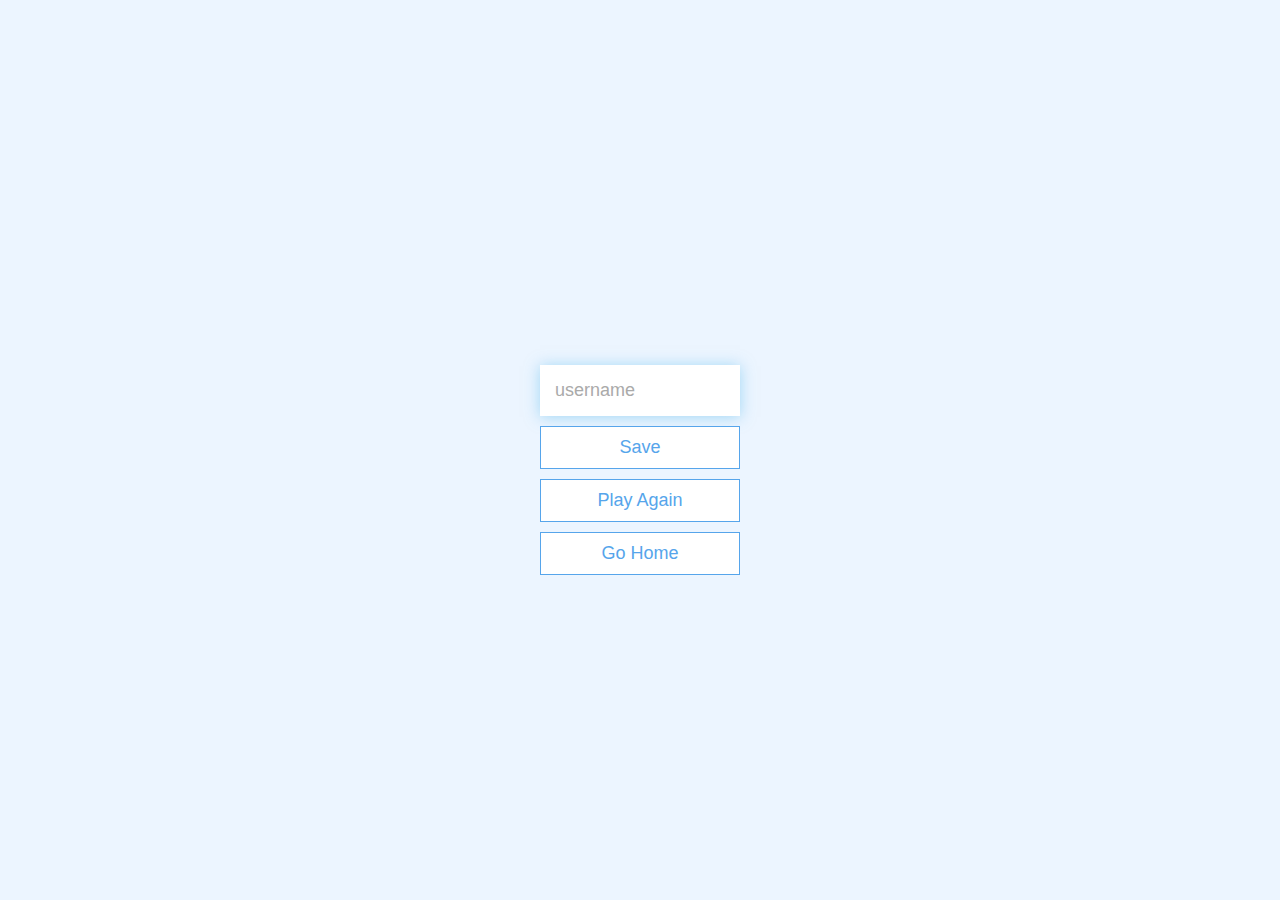
<file: end.html>
<!DOCTYPE html>
<html lang="en">
  <head>
    <meta charset="UTF-8" />
    <meta name="viewport" content="width=device-width, initial-scale=1.0" />
    <meta http-equiv="X-UA-Compatible" content="ie=edge" />
    <title>Congrats!</title>
    <link rel="stylesheet" href="app.css" />
  </head>
  <body>
    <div class="container">
      <div id="end" class="flex-center flex-column">
        <h1 id="finalScore"></h1>
        <form>
          <input
            type="text"
            name="username"
            id="username"
            placeholder="username"
          />
          <button
            type="submit"
            class="btn"
            id="saveScoreBtn"
            onclick="saveHighScore(event)"
            disabled
          >
            Save
          </button>
        </form>
        <a class="btn" href="/game.html">Play Again</a>
        <a class="btn" href="/">Go Home</a>
      </div>
    </div>
    <script src="end.js"></script>
  </body>
</html>
</file>
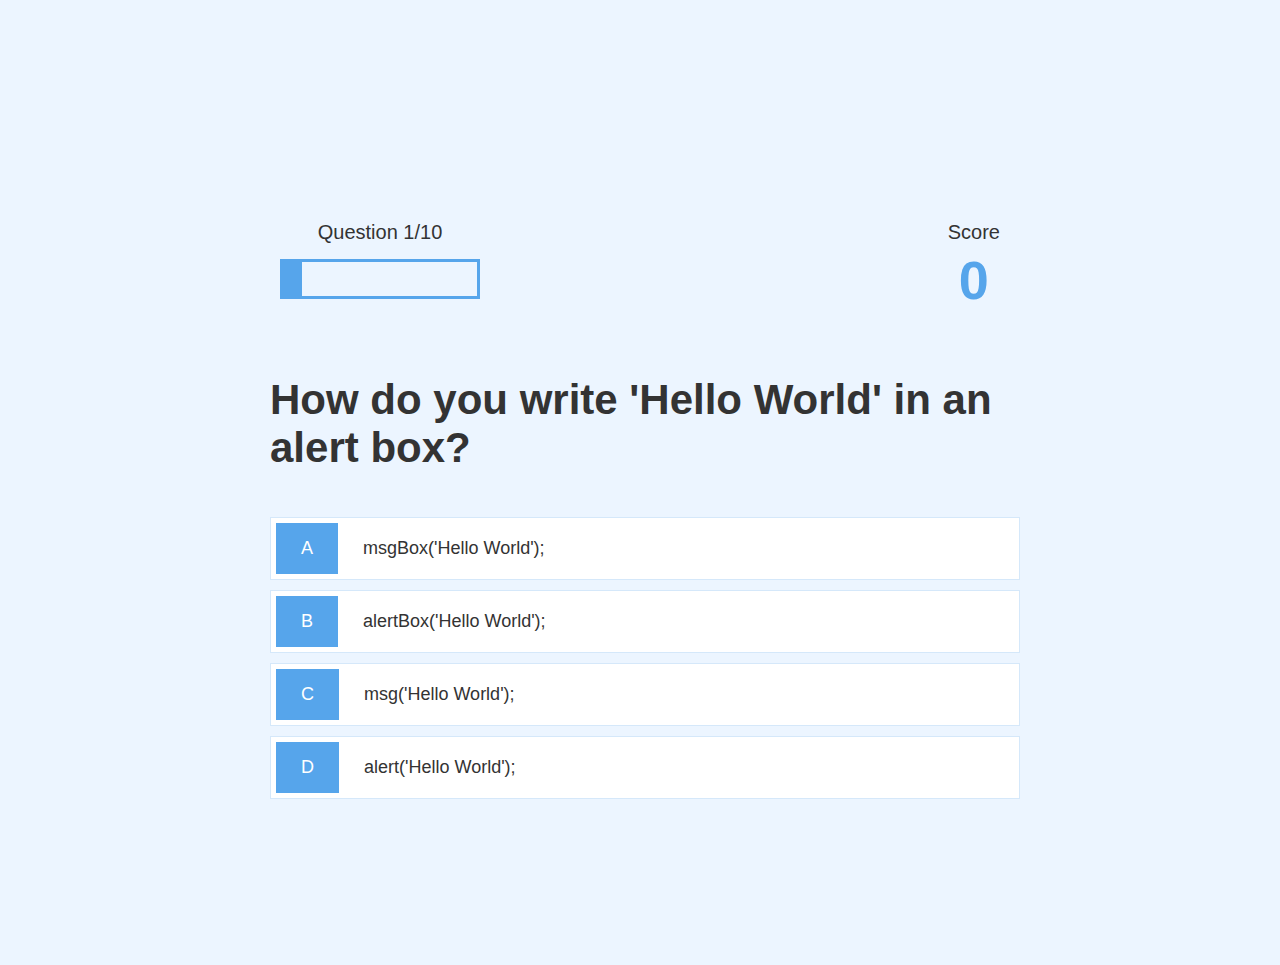
<file: game.html>
<!DOCTYPE html>
<html lang="en">
  <head>
    <meta charset="UTF-8" />
    <meta name="viewport" content="width=device-width, initial-scale=1.0" />
    <meta http-equiv="X-UA-Compatible" content="ie=edge" />
    <title>Quick Quiz - Play</title>
    <link rel="stylesheet" href="app.css" />
    <link rel="stylesheet" href="game.css" />
  </head>
  <body>
    <div class="container">
      <div id="game" class="justify-center flex-column">
        <div id="hud">
          <div id="hud-item">
            <p id="progressText" class="hud-prefix">
              Question
            </p>
            <div id="progressBar">
              <div id="progressBarFull"></div>
            </div>
          </div>
          <div id="hud-item">
            <p class="hud-prefix">
              Score
            </p>
            <h1 class="hud-main-text" id="score">
              0
            </h1>
          </div>
        </div>
        <h2 id="question">What is the answer to this questions?</h2>
        <div class="choice-container">
          <p class="choice-prefix">A</p>
          <p class="choice-text" data-number="1">Choice 1</p>
        </div>
        <div class="choice-container">
          <p class="choice-prefix">B</p>
          <p class="choice-text" data-number="2">Choice 2</p>
        </div>
        <div class="choice-container">
          <p class="choice-prefix">C</p>
          <p class="choice-text" data-number="3">Choice 3</p>
        </div>
        <div class="choice-container">
          <p class="choice-prefix">D</p>
          <p class="choice-text" data-number="4">Choice 4</p>
        </div>
      </div>
    </div>
    <script src="game.js"></script>
  </body>
</html>
</file>
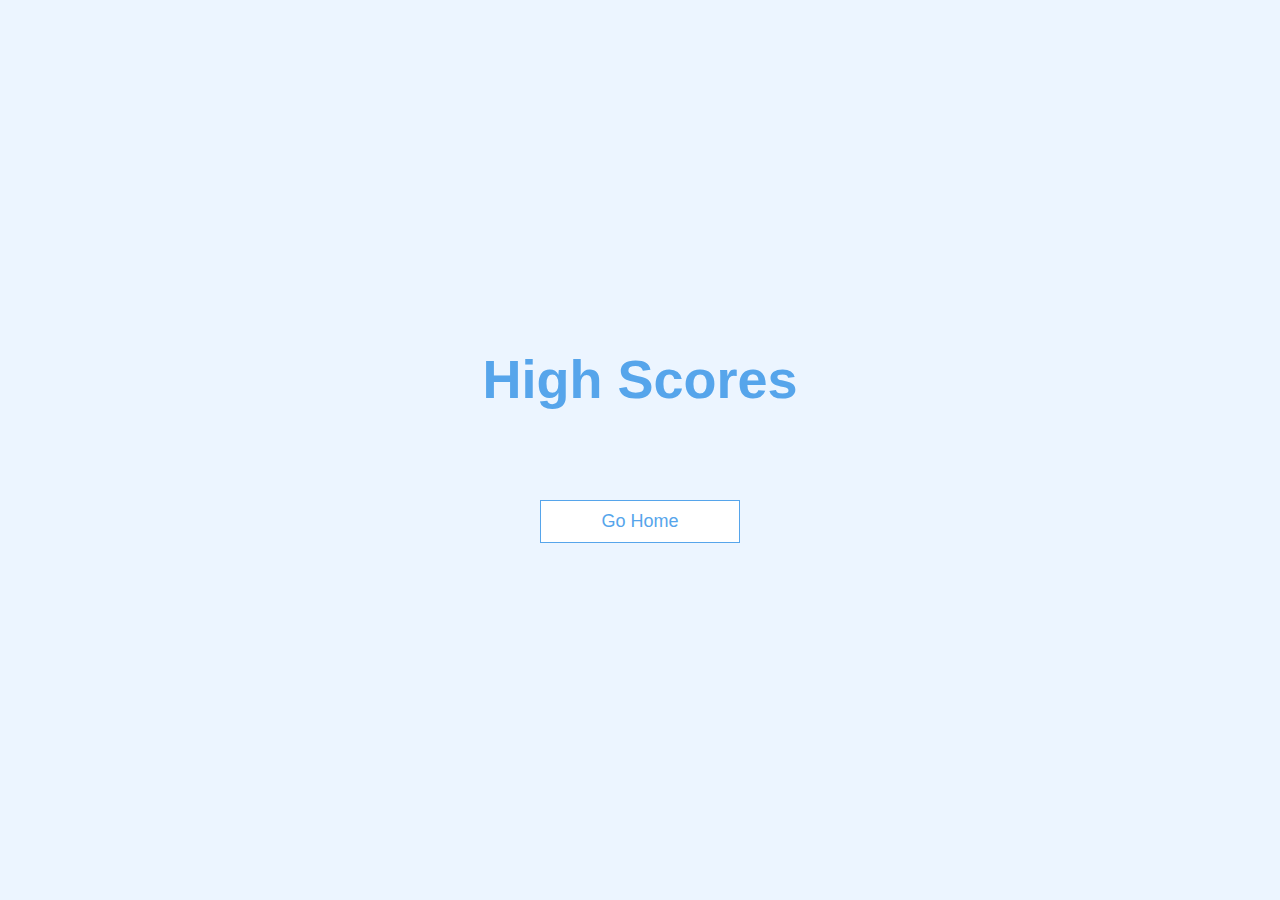
<file: highscores.html>
<!DOCTYPE html>
<html lang="en">
  <head>
    <meta charset="UTF-8" />
    <meta name="viewport" content="width=device-width, initial-scale=1.0" />
    <meta http-equiv="X-UA-Compatible" content="ie=edge" />
    <title>High Scores</title>
    <link rel="stylesheet" href="app.css" />
    <link rel="stylesheet" href="highscores.css" />
  </head>
  <body>
    <div class="container">
      <div id="highScores" class="flex-center flex-column">
        <h1 id="finalScore">High Scores</h1>
        <ul id="highScoresList"></ul>
        <a class="btn" href="/">Go Home</a>
      </div>
    </div>
    <script src="highscores.js"></script>
  </body>
</html>
</file>
<file: app.css>
:root {
  background-color: #ecf5ff;
  font-size: 62.5%;
}

* {
  box-sizing: border-box;
  font-family: Arial, Helvetica, sans-serif;
  margin: 0;
  padding: 0;
  color: #333;
}

h1,
h2,
h3,
h4 {
  margin-bottom: 1rem;
}

h1 {
  font-size: 5.4rem;
  color: #56a5eb;
  margin-bottom: 5rem;
}

h1 > span {
  font-size: 2.4rem;
  font-weight: 500;
}

h2 {
  font-size: 4.2rem;
  margin-bottom: 4rem;
  font-weight: 700;
}

h3 {
  font-size: 2.8rem;
  font-weight: 500;
}

/* UTILITIES */

.container {
  width: 100vw;
  height: 100vh;
  display: flex;
  justify-content: center;
  align-items: center;
  max-width: 80rem;
  margin: 0 auto;
  padding: 2rem;
}

.container > * {
  width: 100%;
}

.flex-column {
  display: flex;
  flex-direction: column;
}

.flex-center {
  justify-content: center;
  align-items: center;
}

.justify-center {
  justify-content: center;
}

.text-center {
  text-align: center;
}

.hidden {
  display: none;
}

/* BUTTONS */
.btn {
  font-size: 1.8rem;
  padding: 1rem 0;
  width: 20rem;
  text-align: center;
  border: 0.1rem solid #56a5eb;
  margin-bottom: 1rem;
  text-decoration: none;
  color: #56a5eb;
  background-color: white;
}

.btn:hover {
  cursor: pointer;
  box-shadow: 0 0.4rem 1.4rem 0 rgba(86, 185, 235, 0.5);
  transform: translateY(-0.1rem);
  transition: transform 150ms;
}

.btn[disabled]:hover {
  cursor: not-allowed;
  box-shadow: none;
  transform: none;
}

/* FORMS */
form {
  width: 100%;
  display: flex;
  flex-direction: column;
  align-items: center;
}

input {
  margin-bottom: 1rem;
  width: 20rem;
  padding: 1.5rem;
  font-size: 1.8rem;
  border: none;
  box-shadow: 0 0.1rem 1.4rem 0 rgba(86, 185, 235, 0.5);
}

input::placeholder {
  color: #aaa;
}
</file>
<file: game.css>
* {
  margin: 0.5rem;
}
body {
  margin-top: 5rem;
}
.choice-container {
  display: flex;
  margin-bottom: 0.5rem;
  width: 100%;
  font-size: 1.8rem;
  border: 0.1rem solid rgb(86, 165, 235, 0.25);
  background-color: white;
}

.choice-container:hover {
  cursor: pointer;
  box-shadow: 0 0.4rem 1.4rem 0 rgba(86, 185, 235, 0.5);
  transform: translateY(-0.1rem);
  transition: transform 150ms;
}

.choice-prefix {
  padding: 1.5rem 2.5rem;
  background-color: #56a5eb;
  color: white;
}

.choice-text {
  padding: 1.5rem;
  width: 100%;
}

.correct {
  background-color: #28a745;
}

.incorrect {
  background-color: #dc3545;
}

/* HUD */

#hud {
  display: flex;
  justify-content: space-between;
}

.hud-prefix {
  text-align: center;
  font-size: 2rem;
}

.hud-main-text {
  text-align: center;
}

#progressBar {
  width: 20rem;
  height: 4rem;
  border: 0.3rem solid #56a5eb;
  margin-top: 1.5rem;
}

#progressBarFull {
  margin: 0px 0px 0px -0.05rem;
  height: 3.5rem;
  background-color: #56a5eb;
  width: 0%;
}
</file>
<file: highscores.css>
#highScoresList {
  list-style: none;
  padding-left: 0;
  margin-bottom: 4rem;
}

.high-score {
  font-size: 2.8rem;
  margin-bottom: 0.5rem;
}

.high-score:hover {
  transform: scale(1.025);
}
</file>
